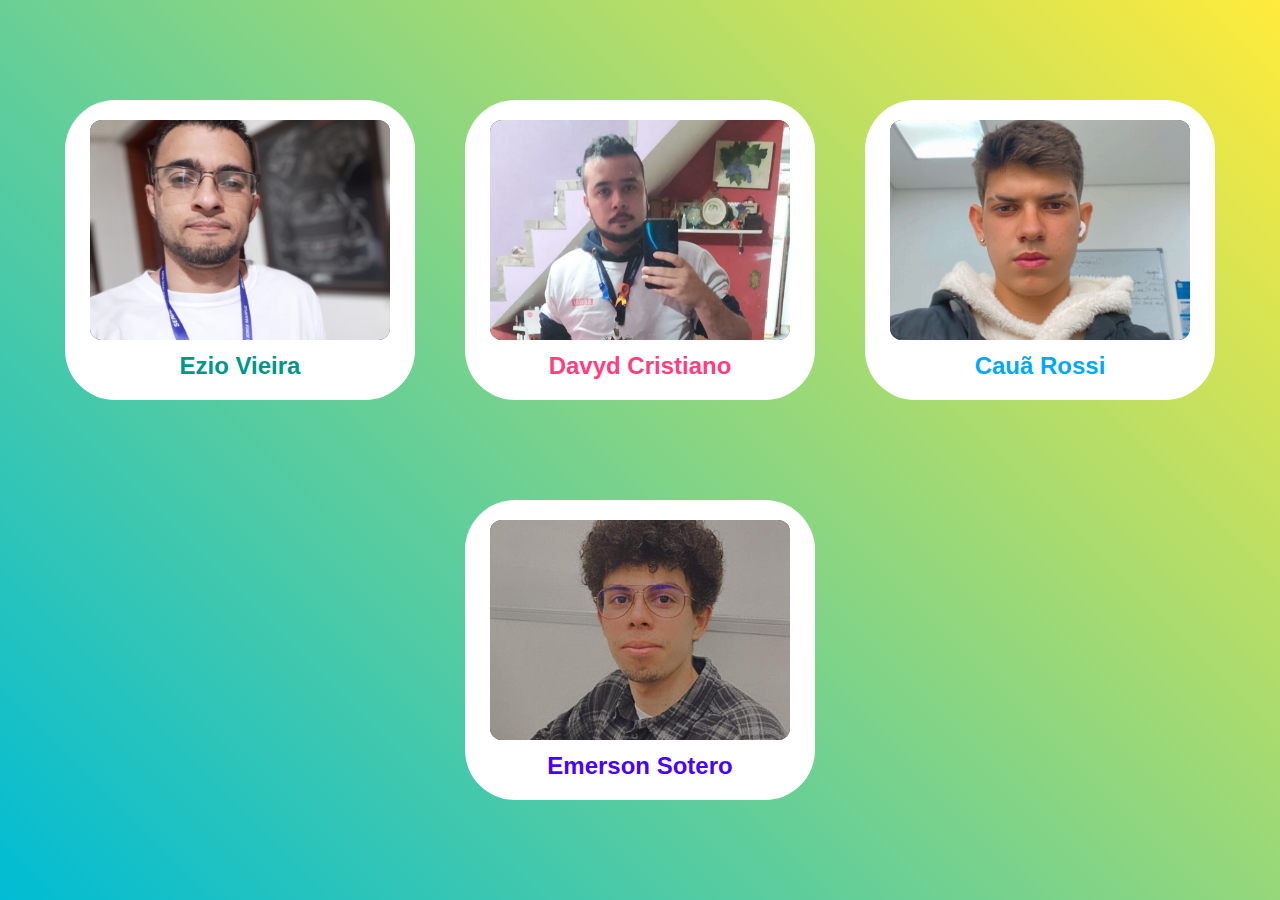
<file: FRONT-END/Cards para página sobre nós/index.html>
<!DOCTYPE html>
<html lang="en">
<head>
    <meta charset="UTF-8">
    <meta http-equiv="X-UA-Compatible" content="IE=edge">
    <meta name="viewport" content="width=device-width, initial-scale=1.0">
    <title>Cards Hover Effects</title>
    <link rel="stylesheet" type="text/css" href="style.css">
</head>
<body>
    <div class="container">

        <div class="Cards" style="--clr:#009688;">
            <div class="imgBx">
                <img src="./imagens/ezio.png"></div>
            <div class="content">
                <h2>Ezio Vieira </h2>
                <p class="p">35 anos <br>  Técnico em desenvolvimento de sistemas - Senai
                </p>
                <div class="link">
                    <a href="https://github.com/ezim10g"><img src="./imagens/github.png" width="40px" class="media-object  img-responsive img-thumbnail"></a>

                    <a href="mailto:ezim10g@gmail.com"><img src="./imagens/gmail.png" width="40px" class="media-object  img-responsive img-thumbnail"></a>

                    <a href=" https://wa.me/5511973800160?text=sua%20mensagem"><img src="./imagens/whatsapp.png" width="40px" class="media-object  img-responsive img-thumbnail"></a>


                </div>
            </div>
        </div>

        <div class="Cards" style="--clr:#ff3e7f;">
            <div class="imgBx">
                <img src="./imagens/davyd.png"></div>
            <div class="content">
                <h2>Davyd Cristiano </h2>
                <p class="p">27 anos <br>  Técnico em análise e desenvolvimento de sistemas - Senai
                </p>
                <div class="link">
                    <a href="https://github.com/davydcristiano"><img src="./imagens/github.png" width="40px" class="media-object  img-responsive img-thumbnail"></a>

                    <a href="mailto:davyd.senai@gmail.com"><img src="./imagens/gmail.png" width="40px" class="media-object  img-responsive img-thumbnail"></a>

                    <a href=" https://wa.me/5511967396200?text=sua%20mensagem"><img src="./imagens/whatsapp.png" width="40px" class="media-object  img-responsive img-thumbnail"></a>


                </div>
            </div>
        </div>
    

        <div class="Cards" style="--clr:#03a9f4;">
            <div class="imgBx">
                <img src="./imagens/caua.png"></div>
            <div class="content">
                <h2>Cauã Rossi </h2>
                <p class="p">19 anos <br>  Técnico em análise e desenvolvimento de sistemas - Senai
                </p>
                <div class="link">
                    <a href="https://github.com/CauaRossi"><img src="./imagens/github.png" width="40px" class="media-object  img-responsive img-thumbnail"></a>

                    <a href="mailto:cauarossi007@gmail.com"><img src="./imagens/gmail.png" width="40px" class="media-object  img-responsive img-thumbnail"></a>

                    <a href=" https://wa.me/5511952865053?text=sua%20mensagem"><img src="./imagens/whatsapp.png" width="40px" class="media-object  img-responsive img-thumbnail"></a>


                </div>
            </div>
            
        </div>

        <div class="Cards" style="--clr:#4b03f4;">
            <div class="imgBx">
                <img src="./imagens/emerson .png"></div>
            <div class="content">
                <h2>Emerson Sotero </h2>
                <p class="p">21 anos <br>  Técnico em análise e desenvolvimento de sistemas - Senai
                </p>
                <div class="link">
                    <a href="https://github.com/EmersonSotero"><img src="./imagens/github.png" width="40px" class="media-object  img-responsive img-thumbnail"></a>

                    <a href="mailto:emersonsotero121@gmail.com"><img src="./imagens/gmail.png" width="40px" class="media-object  img-responsive img-thumbnail"></a>

                    <a href=" https://wa.me/5511959318255?text=sua%20mensagem"><img src="./imagens/whatsapp.png" width="40px" class="media-object  img-responsive img-thumbnail"></a>


                </div>
            </div>


    </div>

        


</body>
</html>
</file>
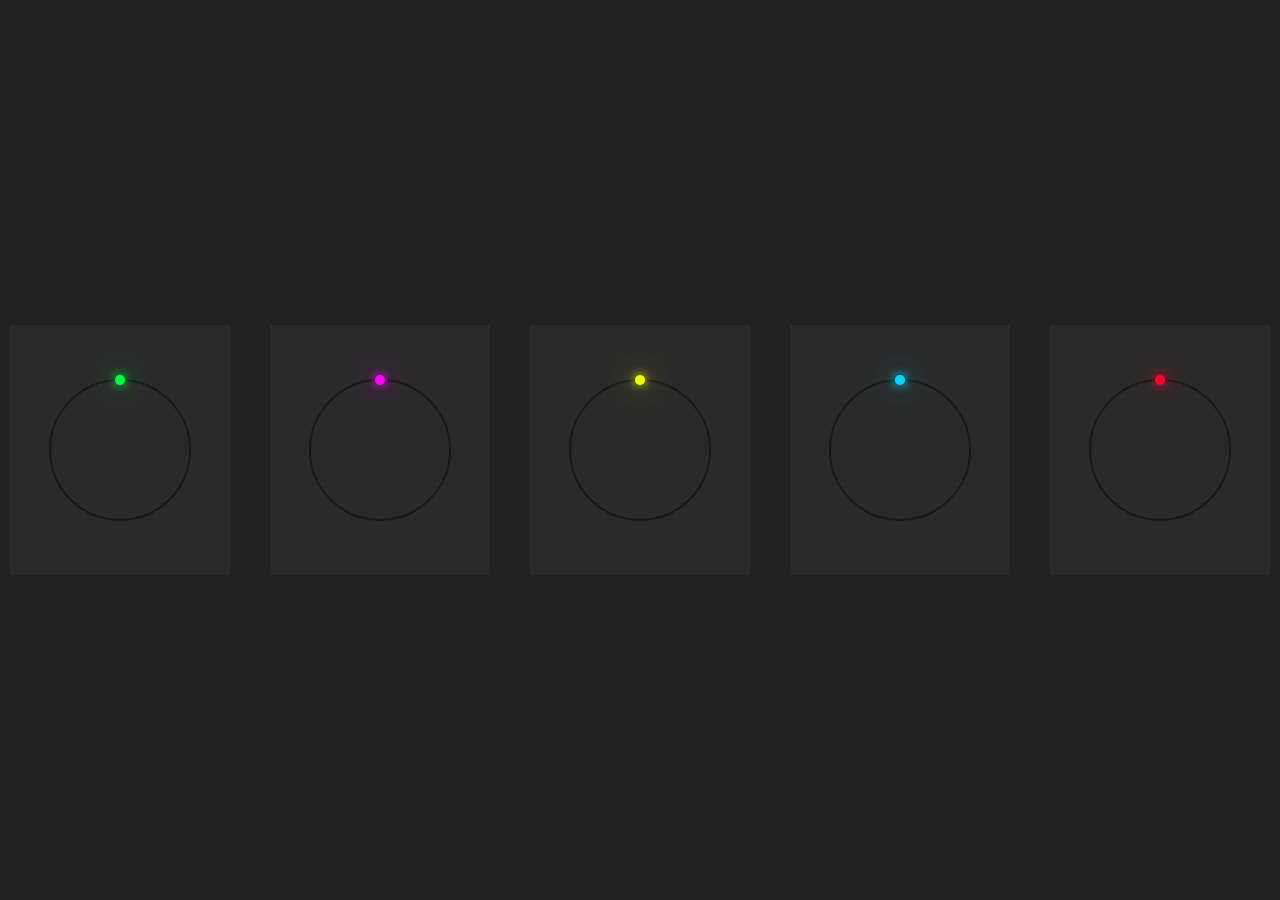
<file: FRONT-END/CircularDark/index.html>
<!DOCTYPE html>
<html lang="en">
<head>
    <meta charset="UTF-8">
    <meta http-equiv="X-UA-Compatible" content="IE=edge">
    <meta name="viewport" content="width=device-width, initial-scale=1.0">
    <title>Animated Circular Progress</title>
    <link rel="stylesheet" href="style.css">
</head>
<body>
    <div class="container">
        <div class="card">
         <div class="percent" style="--clr:#04fc43;--num:100">
           <div class="dot"></div> 
            <svg>
                <circle cx="70" cy="70" r="70"></circle>
                <circle cx="70" cy="70" r="70"></circle>
            </svg>
            <div class="number">
                <h2>100<span>%</span></h2>
                <p>HTML</p>
            </div>
         </div> 
        </div> 


        <div class="card">
            <div class="percent" style="--clr:#fc04fc;--num:80">
              <div class="dot"></div> 
               <svg>
                   <circle cx="70" cy="70" r="70"></circle>
                   <circle cx="70" cy="70" r="70"></circle>
               </svg>
               <div class="number">
                   <h2>80<span>%</span></h2>
                   <p>MYSQL</p>
               </div>
            </div> 
        </div> 


        <div class="card">
            <div class="percent" style="--clr:#ebfc04;--num:60">
              <div class="dot"></div> 
               <svg>
                   <circle cx="70" cy="70" r="70"></circle>
                   <circle cx="70" cy="70" r="70"></circle>
               </svg>
               <div class="number">
                   <h2>60<span>%</span></h2>
                   <p>JAVASCRIPT</p>
               </div>
            </div> 
        </div> 


        <div class="card">
            <div class="percent" style="--clr:#00d9ff;--num:40">
              <div class="dot"></div> 
               <svg>
                   <circle cx="70" cy="70" r="70"></circle>
                   <circle cx="70" cy="70" r="70"></circle>
               </svg>
               <div class="number">
                   <h2>40<span>%</span></h2>
                   <p>CSS</p>
               </div>
            </div> 
        </div> 


        <div class="card">
            <div class="percent" style="--clr:#ff002b;--num:20">
              <div class="dot"></div> 
               <svg>
                   <circle cx="70" cy="70" r="70"></circle>
                   <circle cx="70" cy="70" r="70"></circle>
               </svg>
               <div class="number">
                   <h2>20<span>%</span></h2>
                   <p>REDIS</p>
               </div>
            </div> 
        </div>
        
        
    </div>
</body>
</html>
</file>
<file: FRONT-END/Cards para página sobre nós/style.css>
* {
    margin : 0;
    padding: 0;
    box-sizing: border-box;
    font-family: 'Pappins', sans-serif;
}

body { /*Pintar o fundo*/
    display: flex;
    justify-content: center;
    align-items: center;
    min-height: 100vh;
    background: linear-gradient(45deg,#00bcd4,#ffeb3b);
}

.container {
    position: relative;
    display: flex;
    justify-content: center;
    align-items: center;
    flex-wrap: wrap;
    gap: 100px 50px;
    padding: 100px 50px;
}

.container .Cards { /*Mostramos na tela os CARDS*/
    position: relative;
    display: flex;
    justify-content: center;
    align-items: flex-start;
    width: 350px;
    height: 300px;
    background: #fff;
    border-radius: 50px;
    box-shadow: 0 35px 80px rgba(0, 0, 0, 0. 15);
    
}

.container .Cards:hover { /*Com hover damos a animação*/
    height: 400px;
}

.container .Cards .imgBx { /*Diferencia a parte da imagem com a do texto*/
    position: absolute;
    top: 20px;
    width: 300px;
    height: 220px;
    background: #333;
    border-radius: 12px;
    overflow: hidden;
    transition: 0.05s;
}

.container .Cards .imgBx img { /*Colocar a imagem no lugar certo*/
    position: absolute;
    top: 0;
    left: 0;
    width: 100%;
    height: 100%;
    object-fit: cover;
}

.container .Cards:hover .imgBx {  /*Hover no imgBx e diminui*/
    top: -100px;
    scale: 0.75;
    box-shadow: 0 15px 45px rgba(0, 0, 0, 0. 10);
}

.container .Cards:hover .imgBx img { /*hover na imagem*/
    position: absolute;
    top: 0;
    left: 0;
    width: 100%;
    height: 100%;
    object-fit: cover;
}

.container .Cards .content { /*Coloca oque está escrito para baixo e centraliza*/

    position: absolute;
    top: 252px;
    width: 100%;
    padding: 0 30px;
    height: 35px;
    overflow: hidden;
    text-align: center;
    transition: 0.05s;
}

.container .Cards:hover .content {
    top: 130px;
    height: 250px;
}

.container .Cards .content h2 {
    font-size: 1.5em;
    font-weight: 700;
    color: var(--clr);
}

.p {
    margin-top: 10px;
}

.container .link {
    position: relative;
    display: flex;
    justify-content: space-around;
    align-items: center;
    margin-top: 80px;   
}
</file>
<file: FRONT-END/CircularDark/style.css>
*{
  margin: 0;
  padding: 0;
  box-sizing: border-box;
  font-family: 'Roboto', sans-serif;  
}

body{
    display: flex;
    justify-content: center;
    align-items: center;
    min-height: 100vh;
    background: #222;
}
.container{
    position: relative;
    display: flex;
    justify-content: center;
    align-items: center;
    flex-wrap: wrap;
    gap: 40px;
}

.container .card {
    position: relative;
    width: 220px;
    height: 250px;
    background: #2a2a2a;
    display: flex;
    justify-content: center;
    align-items: center;

}

.container .card .percent {
    position: relative;
    width: 150px;
    height: 150px;
}

.container .card .percent svg {
    position: relative;
    width: 150px;
    height: 150px; 
    transform: rotate(270deg);
}

.container .card .percent svg circle {
    width: 100px;
    height: 100px;  
    fill: transparent;
    stroke-width: 2;
    stroke: #191919;
    transform: translate(5px,5px);

}

.container .card .percent svg circle:nth-child(2){
    stroke: var(--clr);
    stroke-dasharray: 440;
    stroke-dashoffset: calc(440 - (440 * var(--num))/100);
    opacity: 0;
    animation: fadeIn 1s linear forwards;
    animation-delay: 2.5s;
}

@keyframes fadeIn {
    0% {
        opacity: 0;
    }
    100% {
        opacity: 1;
    }
}

.dot {
   position: absolute;
   inset: 5px; 
   z-index: 10;
   /* 360deg / 100 = 3.6*/
   animation: animateDot 2s linear forwards;
}

@keyframes animateDot {
    0% {
        transform: rotate(0deg);
    }
    100% {
        transform: rotate(calc(3.6deg * var(--num)));
    }
}

.dot:before {
    content: '';
    position: absolute;
    top: -5px;
    left: 50%;
    transform: translateX(-50%);
    width: 10px;
    height: 10px;
    border-radius: 50%;
    background: var(--clr) ;
    box-shadow: 0 0 10px var(--clr),
    0 0 30px var(--clr);
}

.number {
    position: absolute;
    inset: 0;
    display: flex;
    justify-content: center;
    align-items: center;
    flex-direction: column;
    opacity: 0;
    animation: fadeIn 1s linear forwards;
    animation-delay: 2.5s;
}

.number h2 {
    display: flex;
    justify-content: center;
    align-items: center;
    color: aliceblue;
    font-weight: 700;
    font-size: 2.5em;
}

.number h2 span {
    font-weight: 300;
    color: aliceblue;
    font-size: 0.5em;
}

.number p {
    font-weight: 300;
    font-size: 0.75em;
    letter-spacing: 2px;
    text-transform: uppercase;
    color: rgba(255,255,255,0.75);
}
</file>
